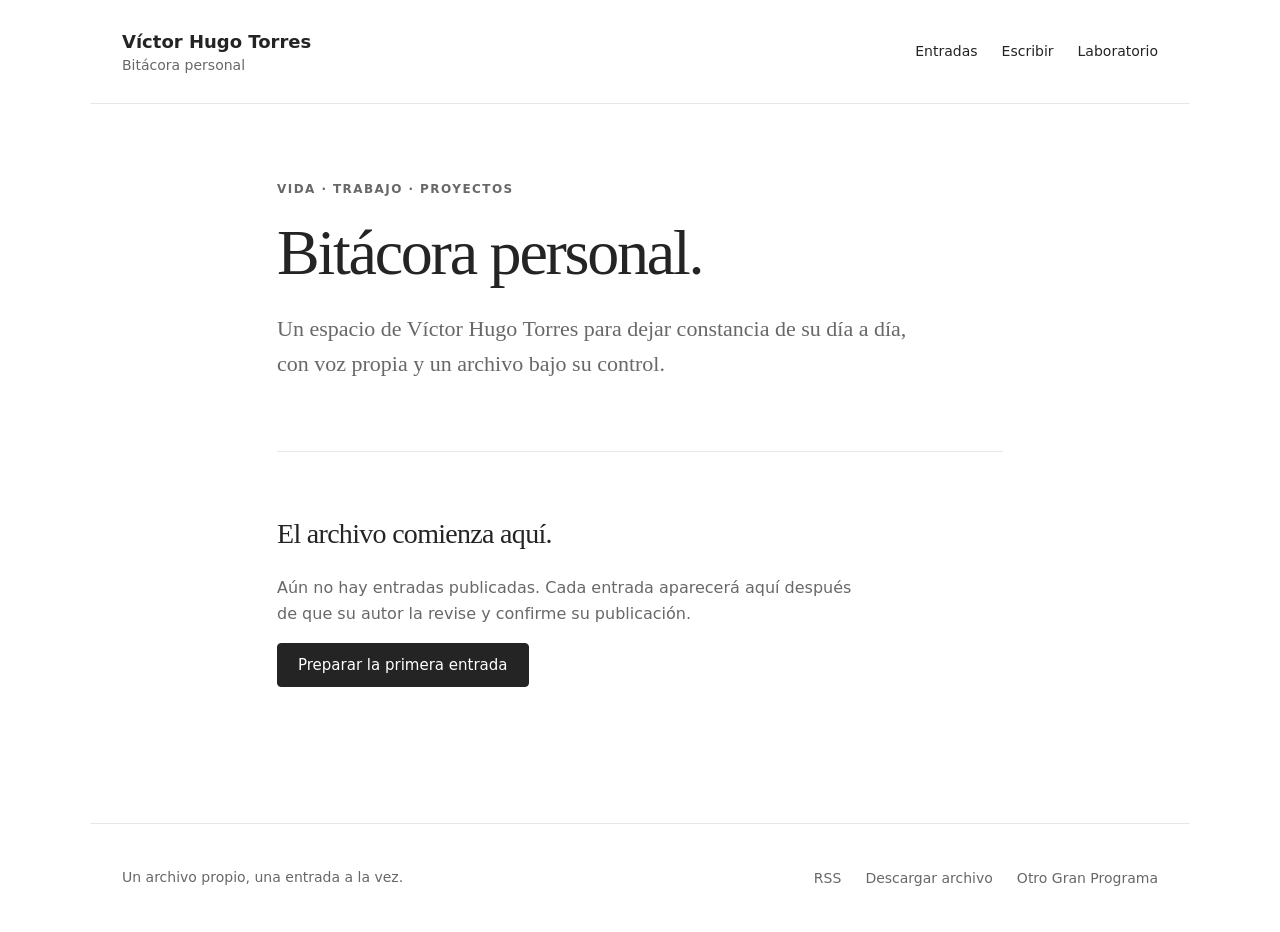
<file: blog/index.html>
<!doctype html><html lang="es"><head><meta charset="utf-8"><meta name="viewport" content="width=device-width,initial-scale=1"><title>Bitácora personal · Víctor Hugo Torres</title><meta name="description" content="Bitácora personal de Víctor Hugo Torres: vida, trabajo y proyectos."><meta name="author" content="Víctor Hugo Torres"><meta name="color-scheme" content="light dark"><link rel="stylesheet" href="blog.css?v=1"><link rel="alternate" type="application/rss+xml" title="Bitácora" href="feed.xml"><link rel="canonical" href="https://serymente.github.io/otrogranprograma/blog/"></head><body><a class="skip" href="#contenido">Saltar al contenido</a><header><a class="brand" href="./">Víctor Hugo Torres<span>Bitácora personal</span></a><nav aria-label="Principal"><a href="./">Entradas</a><a href="escribir/">Escribir</a><a href="laboratorio/">Laboratorio</a></nav></header><main id="contenido"><section class="intro"><p class="eyebrow">VIDA · TRABAJO · PROYECTOS</p><h1>Bitácora personal.</h1><p class="dek">Un espacio de Víctor Hugo Torres para dejar constancia de su día a día, con voz propia y un archivo bajo su control.</p></section><section class="empty"><h2>El archivo comienza aquí.</h2><p>Aún no hay entradas publicadas. Cada entrada aparecerá aquí después de que su autor la revise y confirme su publicación.</p><a class="button" href="escribir/">Preparar la primera entrada</a></section></main><footer><span>Un archivo propio, una entrada a la vez.</span><nav aria-label="Enlaces del archivo"><a href="feed.xml">RSS</a><a href="archivo.json" download>Descargar archivo</a><a href="../">Otro Gran Programa</a></nav></footer></body></html>
</file>
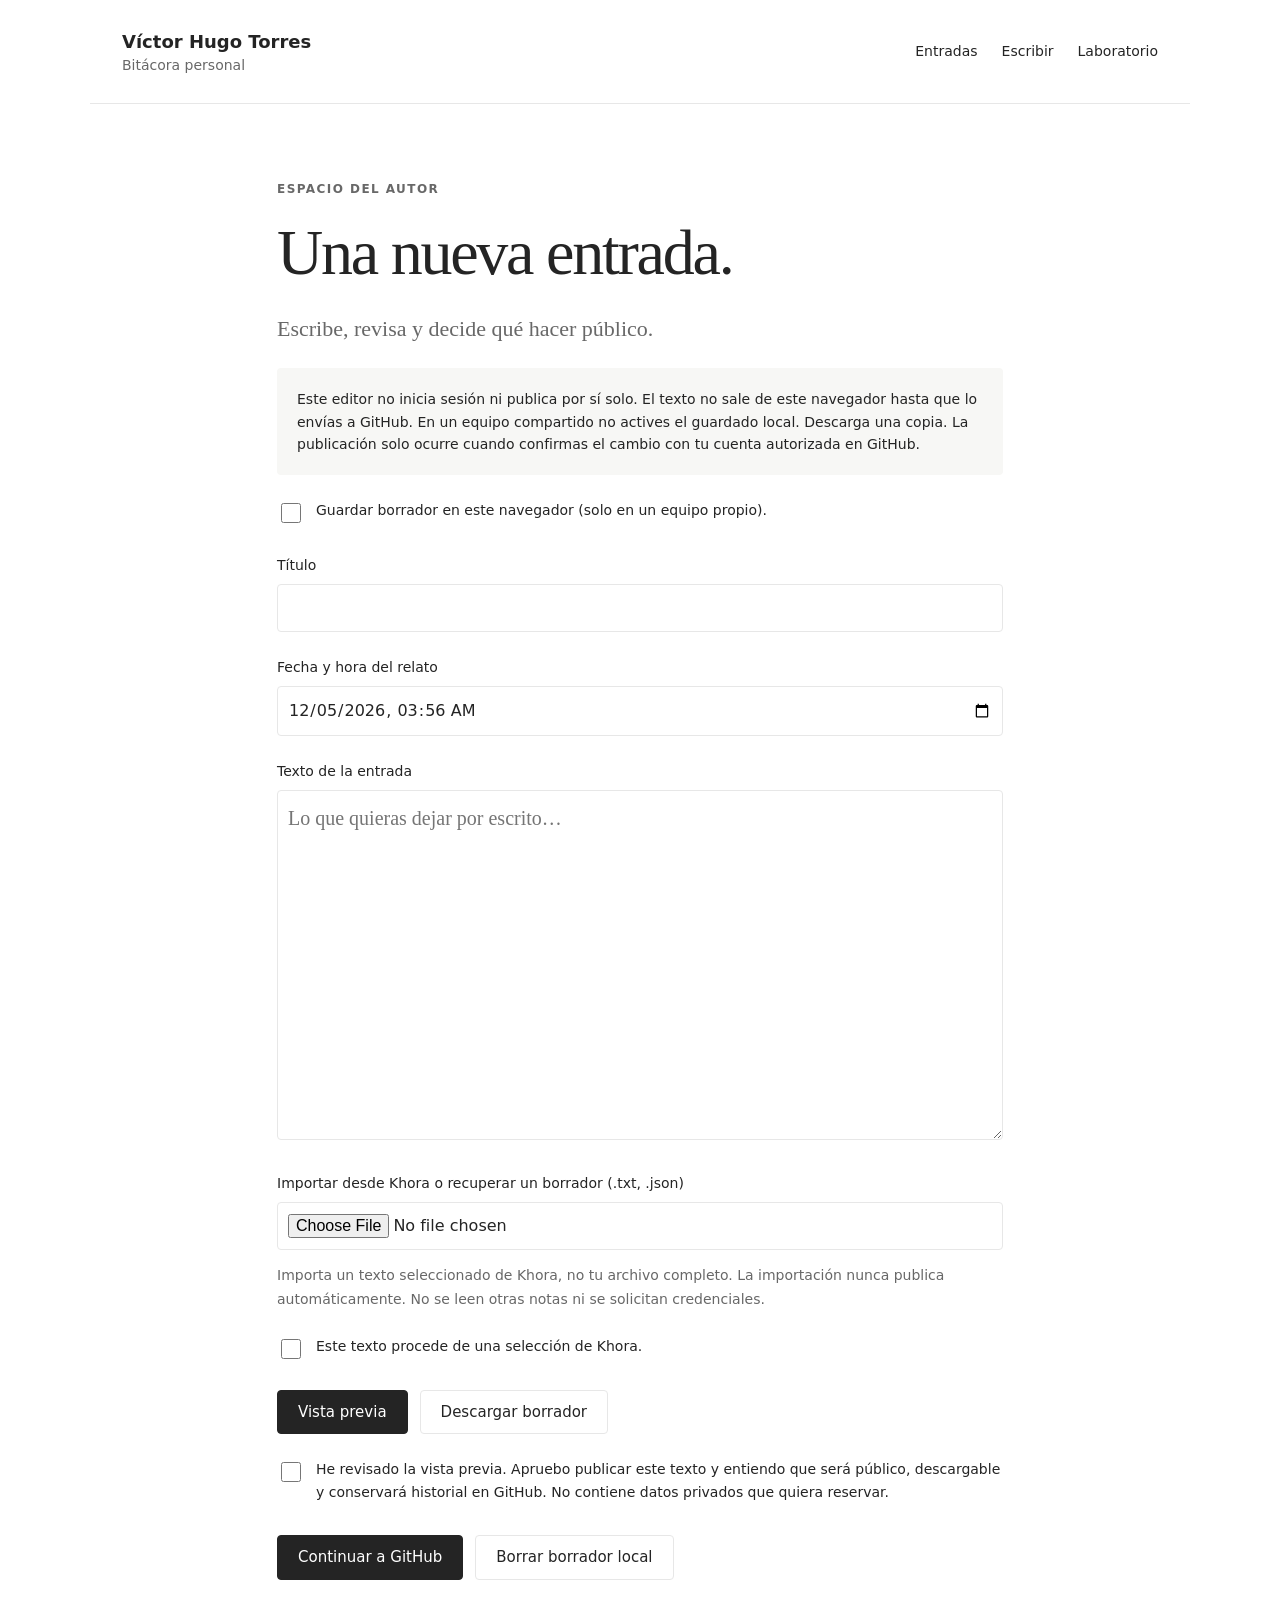
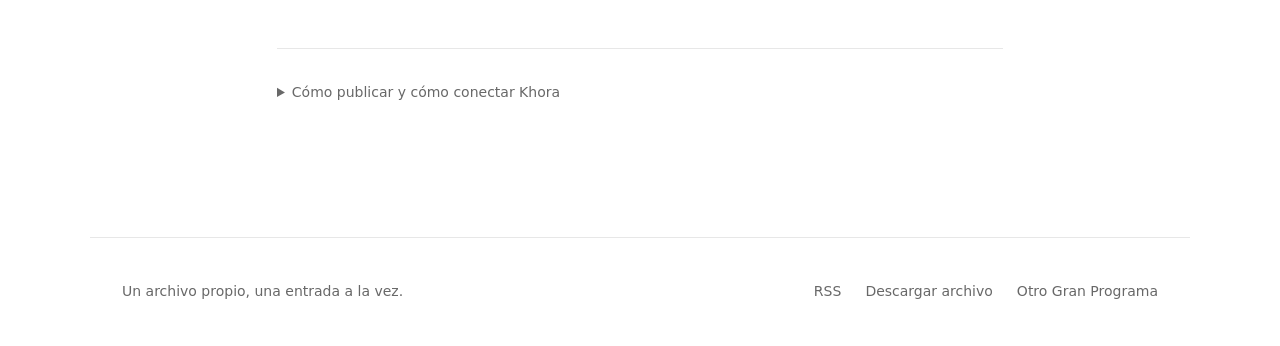
<file: blog/escribir/index.html>
<!doctype html><html lang="es"><head><meta charset="utf-8"><meta name="viewport" content="width=device-width,initial-scale=1"><title>Escribir · Víctor Hugo Torres</title><meta name="description" content="Bitácora personal de Víctor Hugo Torres: vida, trabajo y proyectos."><meta name="author" content="Víctor Hugo Torres"><meta name="color-scheme" content="light dark"><link rel="stylesheet" href="../blog.css?v=1"><link rel="alternate" type="application/rss+xml" title="Bitácora" href="../feed.xml"></head><body><a class="skip" href="#contenido">Saltar al contenido</a><header><a class="brand" href="../">Víctor Hugo Torres<span>Bitácora personal</span></a><nav aria-label="Principal"><a href="../">Entradas</a><a href="../escribir/">Escribir</a><a href="../laboratorio/">Laboratorio</a></nav></header><main id="contenido"><p class="eyebrow">ESPACIO DEL AUTOR</p><h1>Una nueva entrada.</h1><p class="dek">Escribe, revisa y decide qué hacer público.</p><p class="note">Este editor no inicia sesión ni publica por sí solo. El texto no sale de este navegador hasta que lo envías a GitHub. En un equipo compartido no actives el guardado local. Descarga una copia. La publicación solo ocurre cuando confirmas el cambio con tu cuenta autorizada en GitHub.</p><form id="editor"><div class="check"><input type="checkbox" id="persistir"><label for="persistir">Guardar borrador en este navegador (solo en un equipo propio).</label></div><div class="field"><label for="title">Título</label><input id="title" maxlength="160" required autocomplete="off"></div><div class="field"><label for="date">Fecha y hora del relato</label><input id="date" type="datetime-local" required></div><div class="field"><label for="body">Texto de la entrada</label><textarea id="body" required placeholder="Lo que quieras dejar por escrito…"></textarea></div><div class="field"><label for="importar">Importar desde Khora o recuperar un borrador (.txt, .json)</label><input id="importar" type="file" accept=".txt,.json,text/plain,application/json"><p class="meta">Importa un texto seleccionado de Khora, no tu archivo completo. La importación nunca publica automáticamente. No se leen otras notas ni se solicitan credenciales.</p></div><div class="check"><input type="checkbox" id="from-khora"><label for="from-khora">Este texto procede de una selección de Khora.</label></div><div class="actions"><button type="button" id="revisar">Vista previa</button><button type="button" class="secondary" id="guardar">Descargar borrador</button></div><div id="preview" hidden aria-live="polite"></div><div class="check"><input type="checkbox" id="aprobar"><label for="aprobar">He revisado la vista previa. Apruebo publicar este texto y entiendo que será público, descargable y conservará historial en GitHub. No contiene datos privados que quiera reservar.</label></div><div class="actions"><button type="submit">Continuar a GitHub</button><button type="button" class="secondary" id="limpiar">Borrar borrador local</button></div><p id="estado" role="status" aria-live="polite"></p></form><details><summary>Cómo publicar y cómo conectar Khora</summary><p>1. Escribe aquí o importa un texto elegido de Khora. Revisa y aprueba la versión pública.</p><p>2. Continúa a GitHub. Inicia sesión con una cuenta con permiso sobre SeryMente/otrogranprograma y confirma el archivo en main. Para textos largos se descarga un JSON: súbelo en la pantalla que se abre y confirma el cambio.</p><p>3. El despliegue construye la entrada pública. Espera su finalización y vuelve a la bitácora. Si falla, el último sitio válido sigue disponible.</p><p>También puedes indicar a Samantha el volcado concreto de Khora y revisar aquí su propuesta antes de autorizar la publicación. Esta versión es un puente editorial asistido/importación local: no es una sincronización automática ni modifica Khora.</p><p>Editar o retirar: cambia o elimina el JSON correspondiente en blog/entries/ y confirma. El historial de GitHub y las copias de terceros pueden conservar versiones antiguas; retirar la página no garantiza borrado total.</p></details><script src="editor.js" defer></script></main><footer><span>Un archivo propio, una entrada a la vez.</span><nav aria-label="Enlaces del archivo"><a href="../feed.xml">RSS</a><a href="../archivo.json" download>Descargar archivo</a><a href="../../">Otro Gran Programa</a></nav></footer></body></html>
</file>
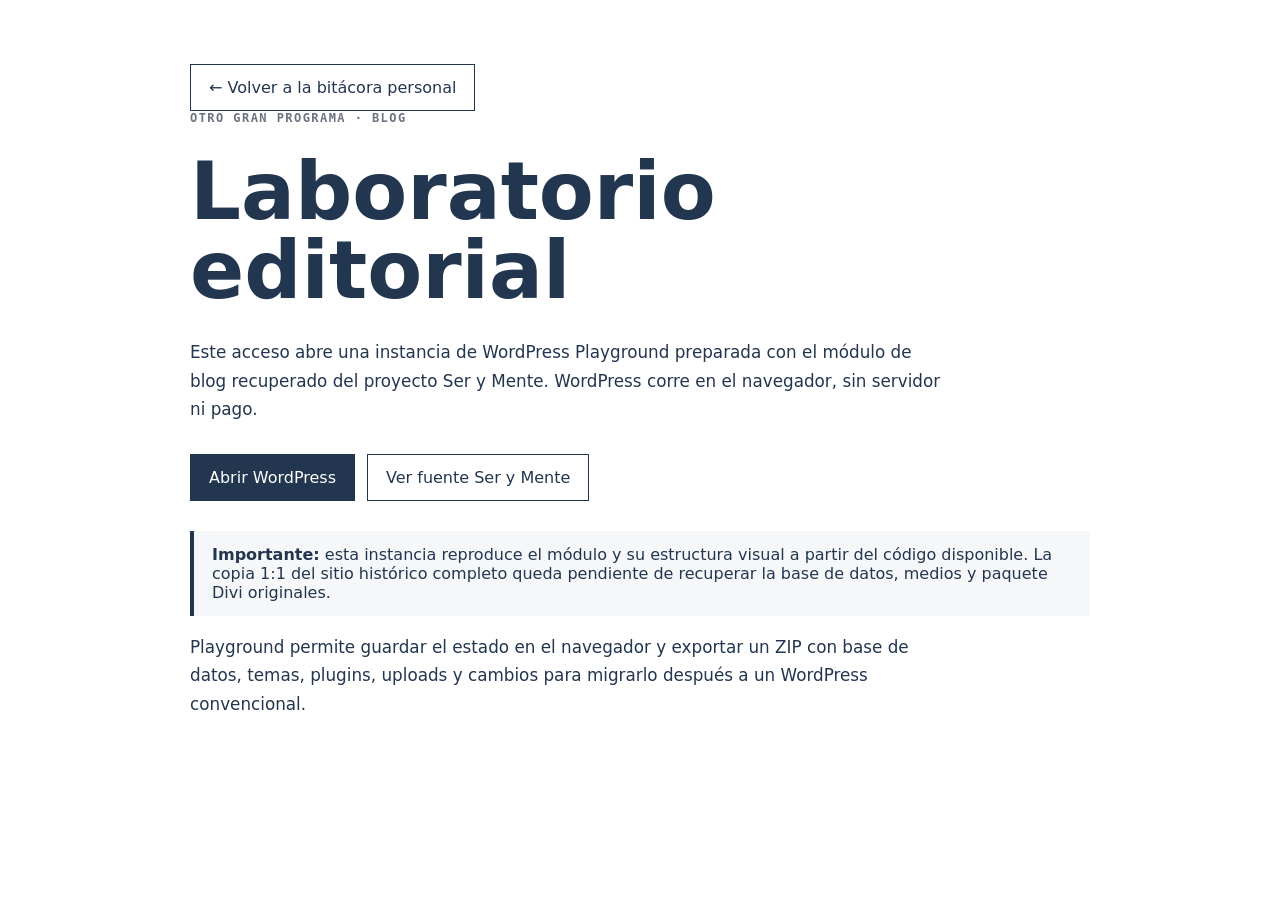
<file: blog/laboratorio/index.html>
<!doctype html>
<html lang="es">
<head>
<meta charset="utf-8">
<meta name="viewport" content="width=device-width,initial-scale=1">
<meta name="robots" content="noindex,nofollow">
<title>Blog · Otro Gran Programa</title>
<style>
  :root{font-family:Inter,system-ui,sans-serif;color:#233650;background:#fff}
  body{margin:0}
  main{max-width:900px;margin:0 auto;padding:64px 24px}
  .eyebrow{font:600 12px/1.2 ui-monospace,monospace;letter-spacing:.12em;text-transform:uppercase;color:#6b7280}
  h1{font-size:clamp(2.4rem,7vw,5rem);line-height:.98;margin:.35em 0}
  p{max-width:760px;font-size:1.05rem;line-height:1.7}
  .actions{display:flex;flex-wrap:wrap;gap:12px;margin:30px 0}
  a{display:inline-block;padding:13px 18px;border:1px solid #233650;text-decoration:none;color:#233650}
  a.primary{background:#233650;color:#fff}
  .note{border-left:4px solid #233650;padding:14px 18px;background:#f6f7f9}
  code{font-family:ui-monospace,monospace;font-size:.9em}
</style>
</head>
<body>
<main>
<a href="../">← Volver a la bitácora personal</a>
  <div class="eyebrow">Otro Gran Programa · Blog</div>
  <h1>Laboratorio editorial</h1>
  <p>Este acceso abre una instancia de WordPress Playground preparada con el módulo de blog recuperado del proyecto Ser y Mente. WordPress corre en el navegador, sin servidor ni pago.</p>
  <div class="actions">
    <a class="primary" href="https://playground.wordpress.net/?blueprint-url=https%3A%2F%2Fraw.githubusercontent.com%2FSeryMente%2Fotrogranprograma%2Fmain%2Fblog%2Fplayground%2Fser-y-mente-blog-playground-v3.zip" target="_blank" rel="noopener">Abrir WordPress</a>
    <a href="https://github.com/SeryMente/serymente" target="_blank" rel="noopener">Ver fuente Ser y Mente</a>
  </div>
  <div class="note"><strong>Importante:</strong> esta instancia reproduce el módulo y su estructura visual a partir del código disponible. La copia 1:1 del sitio histórico completo queda pendiente de recuperar la base de datos, medios y paquete Divi originales.</div>
  <p>Playground permite guardar el estado en el navegador y exportar un ZIP con base de datos, temas, plugins, uploads y cambios para migrarlo después a un WordPress convencional.</p>
</main>
</body>
</html>
</file>
<file: blog/blog.css>
*{box-sizing:border-box} :root{color-scheme:light dark;--bg:#fff;--ink:#242424;--muted:#686868;--line:#e7e7e7;--soft:#f7f7f5;--accent:#17643c}body{margin:0;background:var(--bg);color:var(--ink);font:16px/1.6 system-ui,-apple-system,BlinkMacSystemFont,"Segoe UI",sans-serif}a{color:inherit;text-underline-offset:4px}a:hover{color:var(--accent)}a:focus-visible,button:focus-visible,input:focus-visible,textarea:focus-visible,summary:focus-visible{outline:3px solid var(--accent);outline-offset:4px}header{max-width:1100px;margin:auto;min-height:104px;padding:24px 32px;display:flex;align-items:center;justify-content:space-between;gap:24px;border-bottom:1px solid var(--line)}.brand{font-size:18px;font-weight:650;text-decoration:none;line-height:1.5}.brand span{display:block;color:var(--muted);font-size:14px;font-weight:400}nav{display:flex;flex-wrap:wrap;gap:8px 24px}nav a{display:inline-flex;align-items:center;min-height:44px;font-size:14px;text-decoration:none}main{max-width:790px;margin:auto;padding:64px 32px 96px;min-height:60vh}.eyebrow{font:600 12px/1.5 system-ui,sans-serif;letter-spacing:.12em;color:var(--muted)}h1,h2,h3{line-height:1.14;letter-spacing:-.025em}h1{font:500 clamp(40px,7vw,64px)/1.08 Georgia,serif;letter-spacing:-.035em;margin:20px 0 24px}h2{font-size:26px}.dek{font:22px/1.6 Georgia,serif;color:var(--muted);max-width:640px}.intro{padding-bottom:48px;border-bottom:1px solid var(--line)}.empty{padding:40px 0}.empty h2{font:28px/1.3 Georgia,serif}.empty p{max-width:580px;color:var(--muted)}.button,button{display:inline-flex;align-items:center;justify-content:center;min-height:44px;padding:10px 20px;background:var(--ink);color:var(--bg);border:1px solid var(--ink);border-radius:4px;text-decoration:none;font:500 15px/1.5 system-ui;cursor:pointer}.button:hover,button:hover{opacity:.85;color:var(--bg)}.secondary{background:transparent;color:var(--ink);border-color:var(--line)}.secondary:hover{color:var(--ink)}footer{max-width:1100px;border-top:1px solid var(--line);margin:auto;padding:32px;display:flex;justify-content:space-between;flex-wrap:wrap;gap:16px;color:var(--muted);font-size:14px}footer span{padding-top:10px}.entry{padding:32px 0;border-bottom:1px solid var(--line)}.entry h2{font:600 32px/1.2 Georgia,serif;margin:8px 0 16px}.entry h2 a{text-decoration:none}.entry>p:last-child{color:var(--muted);margin-bottom:0}.meta{font:14px/1.7 system-ui,sans-serif;color:var(--muted)}.archive-bar{display:flex;align-items:center;justify-content:space-between;flex-wrap:wrap;gap:16px;margin-top:32px}.archive-bar h2{font-size:18px}.archive-bar label{font-size:14px}.archive-bar input{width:230px;margin-left:8px}.back{display:inline-block;min-height:44px;color:var(--muted);font-size:14px}.reading{margin-top:32px}.reading h1{font-size:clamp(36px,6vw,56px);overflow-wrap:anywhere}.prose{font:21px/1.8 Georgia,serif;margin:48px 0;overflow-wrap:anywhere}.prose p{margin:0 0 1.4em}.hash{overflow-wrap:anywhere;font:13px/1.7 ui-monospace,monospace}details{border-top:1px solid var(--line);padding:24px 0;font-size:14px;color:var(--muted)}summary{cursor:pointer;min-height:44px;padding-top:8px}input,textarea,select{font:16px/1.6 system-ui;color:var(--ink);background:var(--bg);border:1px solid var(--line);border-radius:4px;padding:10px;width:100%;max-width:100%}textarea{min-height:350px;resize:vertical;font:20px/1.7 Georgia,serif}label{display:block;font-size:14px;margin-bottom:8px}.field{margin:24px 0}.actions{display:flex;flex-wrap:wrap;gap:12px;margin:24px 0}.note{background:var(--soft);padding:20px;border-radius:4px;font-size:14px}.check{display:flex;align-items:flex-start;gap:12px;margin:24px 0}.check input{width:20px;min-height:20px;margin-top:4px}.check label{flex:1}#estado{min-height:30px;color:var(--muted);font-size:14px}#preview{border-top:1px solid var(--line);margin-top:32px;padding-top:24px}.skip{position:fixed;left:16px;top:-100px;background:var(--bg);padding:12px;z-index:10}.skip:focus{top:8px}[hidden]{display:none!important} @media(max-width:600px){header{padding:20px;align-items:flex-start;flex-direction:column;gap:12px}header nav{gap:24px}main{padding:40px 20px 64px}footer{padding:24px 20px}.dek{font-size:21px}.intro{padding-bottom:32px}.prose{font-size:20px}.archive-bar input{width:100%;margin:8px 0}.archive-bar label{width:100%}}@media(prefers-color-scheme:dark){:root{--bg:#191919;--ink:#ececea;--muted:#aaa;--line:#393939;--soft:#232323;--accent:#8cca9f}}
</file>
